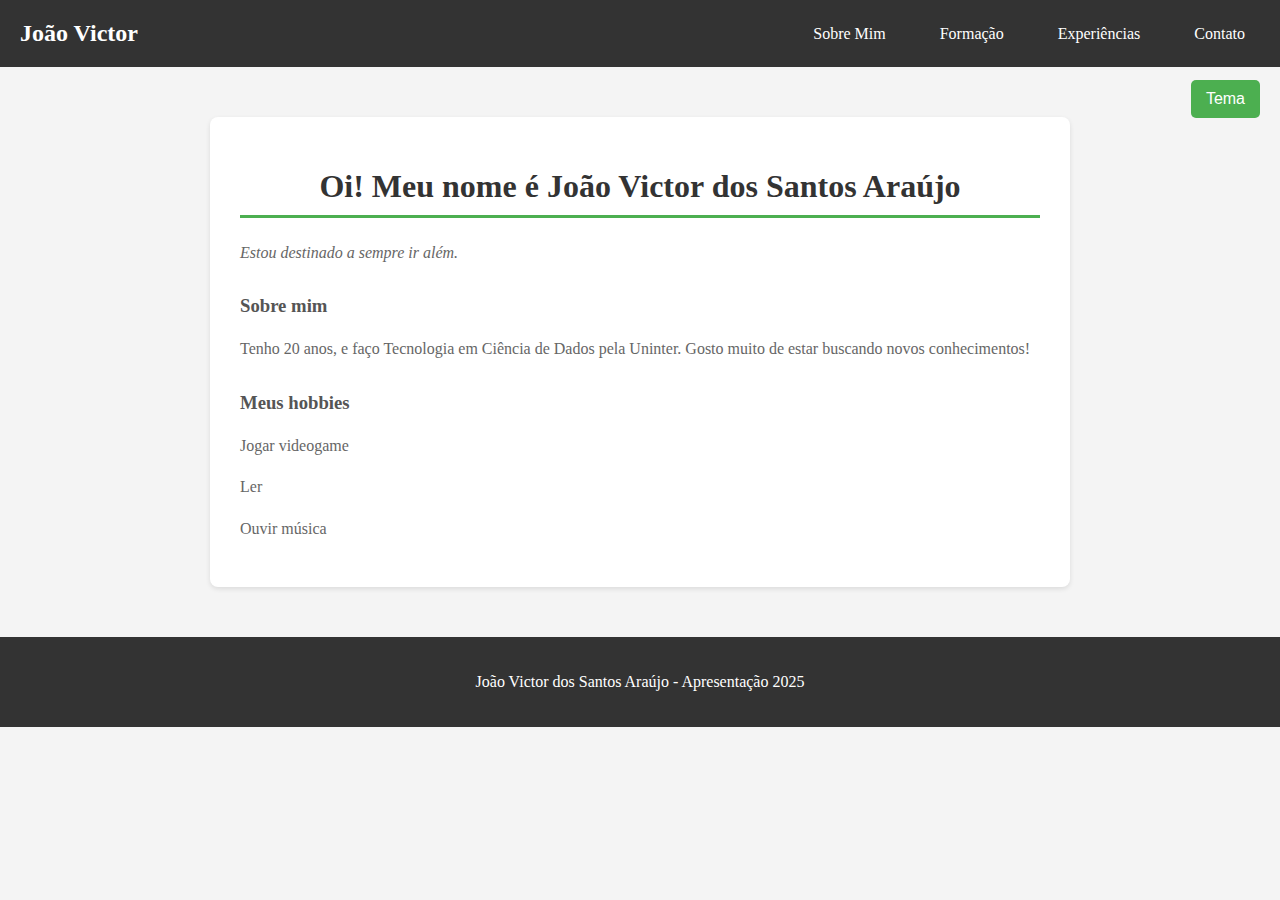
<file: index.html>
<!DOCTYPE html>
<html lang="pt-BR">
<head>
    <meta charset="UTF-8">
    <meta name="viewport" content="width=device-width, initial-scale=1.0">
    <title>Currículo - João Victor dos Santos Araújo</title>
    <link rel="stylesheet" href="css/estilo.css">
</head>
<body>

    <!-- Botão para mudar o tema-->
     <button id="botao-tema">Tema</button>

    <!-- Menu inicial-->
    <div class="menu">
        <h2>João Victor</h2>
        <nav>
            <a href="index.html">Sobre Mim</a>
            <a href="formacao.html">Formação</a>
            <a href="portfolio.html">Experiências</a>
            <a href="contato.html">Contato</a>
        </nav>
    </div>

    <!-- Conteúdo-->
    <div class="conteudo">
        <h1>Oi! Meu nome é João Victor dos Santos Araújo</h1>
        <p><em>Estou destinado a sempre ir além.</em></p>

        <h3>Sobre mim</h3>
        <p>Tenho 20 anos, e faço Tecnologia em Ciência de Dados pela Uninter. Gosto muito de estar buscando novos conhecimentos!</p>

        <h3>Meus hobbies</h3>
        <p>Jogar videogame</p>
        <p>Ler</p>
        <p>Ouvir música</p>
    </div>

    <!--Rodapé-->
    <div class="rodape">
        <p>João Victor dos Santos Araújo - Apresentação 2025</p>
    </div>

   <!--Javascript-->
      <script src="js/script.js"></script>

</body>
</html>
</file>
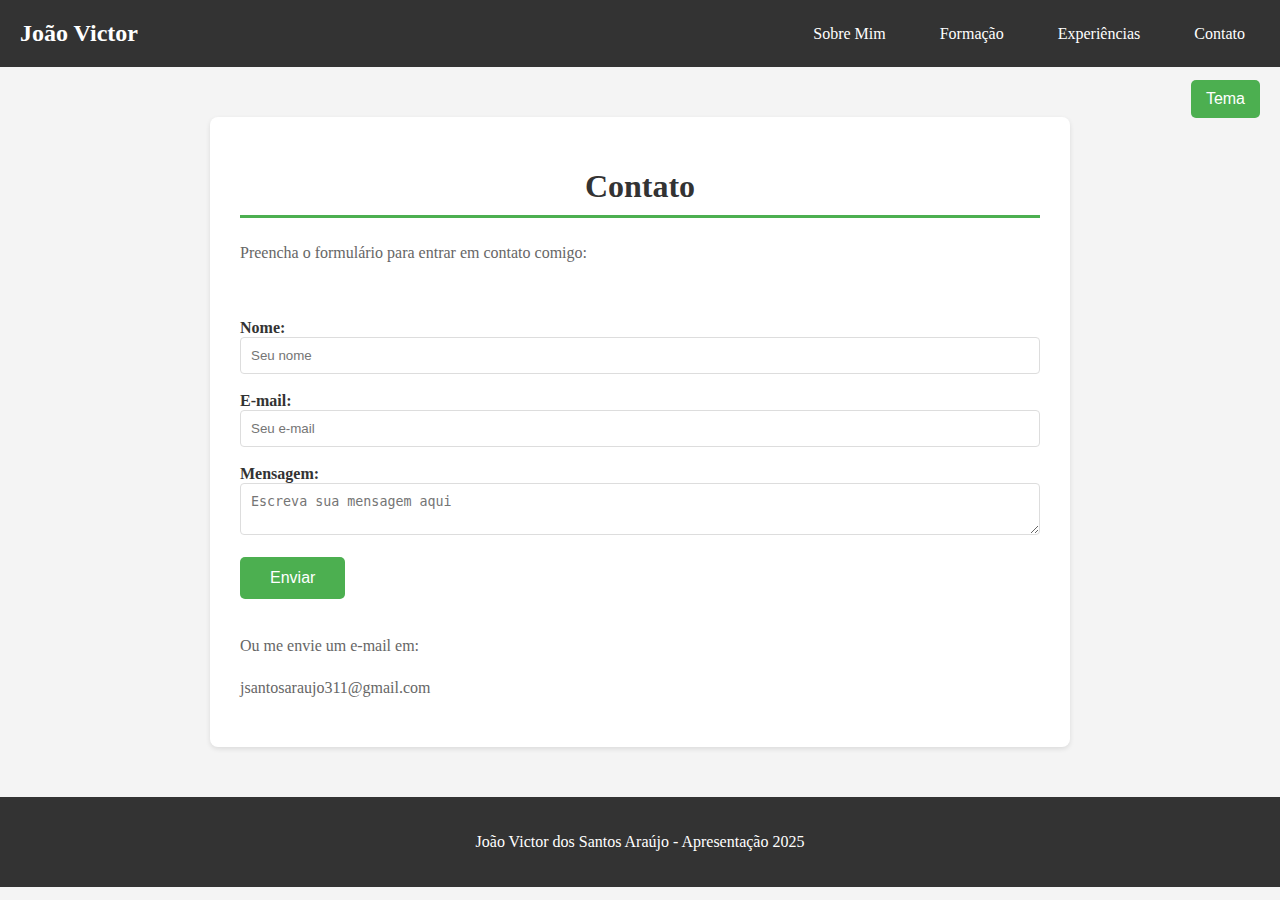
<file: contato.html>
<!DOCTYPE html>
<html lang = "pt-BR">
<head>
    <meta charset="UTF-8">
    <meta name="viewport" content="width=device-width, initial-scale=1.0">
    <title>Contato - João Victor dos Santos Araújo</title>
    <link rel="stylesheet" href="css/estilo.css">
</head>
<body>

    <!-- Botão para mudar o tema-->
    <button id="botao-tema">Tema</button>

    <!--Menu inicial-->
    <div class = "menu">
        <h2>João Victor</h2>
        <nav>
        <a href="index.html">Sobre Mim</a>
        <a href="formacao.html">Formação</a>
        <a href="portfolio.html">Experiências</a>
        <a href="contato.html">Contato</a>
        </nav>
     </div>

    <!--Conteúdo-->
     <div class = "conteudo">
        <h1>Contato</h1>
        <p>Preencha o formulário para entrar em contato comigo:</p>
        <br>

        <!--Campos para usuário digitar no formulário-->
        <form id="formulario">

        <label>Nome:</label><br>
        <input type="text" id="nome" placeholder="Seu nome"><br><br>

        <label>E-mail:</label><br>
        <input type="email" id="email" placeholder="Seu e-mail"><br><br>

        <label>Mensagem:</label><br>
        <textarea id="mensagem" placeholder="Escreva sua mensagem aqui"></textarea><br><br>

        <button type="submit">Enviar</button>
        </form>
        <br>

        <p>Ou me envie um e-mail em:</p>
        <p>jsantosaraujo311@gmail.com</p>

        </div>

    <!--Rodapé-->
        <div class = "rodape">
        <p>João Victor dos Santos Araújo - Apresentação 2025</p>
        </div>

    <!--Javascript-->
        <script src="js/script.js"></script>
        
        </body>
        </html>
</file>
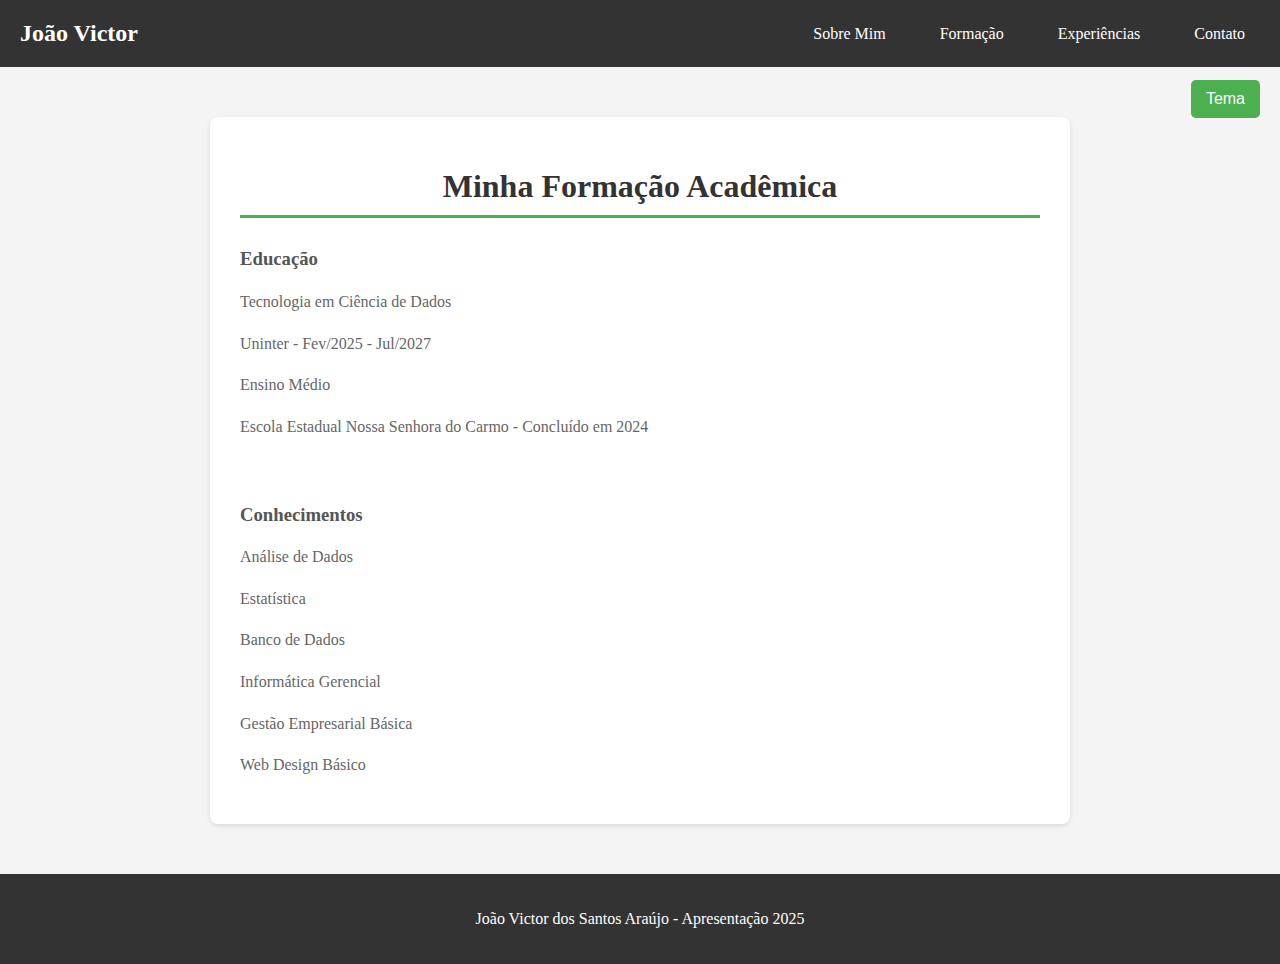
<file: formacao.html>
<!DOCTYPE html>
<html lang = "pt-BR">
<head>
    <meta charset="UTF-8">
    <meta name="viewport" content="width=device-width, initial-scale=1.0">
    <title>Formação - João Victor dos Santos Araújo</title>
    <link rel="stylesheet" href="css/estilo.css">
</head>
<body>

        <!-- Botão para mudar o tema-->
        <button id="botao-tema">Tema</button>

        <!--Menu inicial-->
        <div class = "menu">
        <h2>João Victor</h2>
        <nav>
        <a href="index.html">Sobre Mim</a>
        <a href="formacao.html">Formação</a>
        <a href="portfolio.html">Experiências</a>
        <a href="contato.html">Contato</a>
        </nav>
        </div>

        <!--Conteúdo-->
        <div class = "conteudo">
        <h1>Minha Formação Acadêmica</h1>

        <h3>Educação</h3>
        <p>Tecnologia em Ciência de Dados</p>
        <p>Uninter - Fev/2025 - Jul/2027</p>

        <p>Ensino Médio</p>
        <p>Escola Estadual Nossa Senhora do Carmo - Concluído em 2024</p>

        <br>

        <h3>Conhecimentos</h3>
        <p>Análise de Dados</p>
        <p>Estatística</p>
        <p>Banco de Dados</p>
        <p>Informática Gerencial</p>
        <p>Gestão Empresarial Básica</p>
        <p>Web Design Básico</p>

        </div>

    <!--Rodapé-->
        <div class = "rodape">
        <p>João Victor dos Santos Araújo - Apresentação 2025</p>
        </div>

    <!--Javascript-->
        <script src="js/script.js"></script>

        </body>
        </html>
</file>
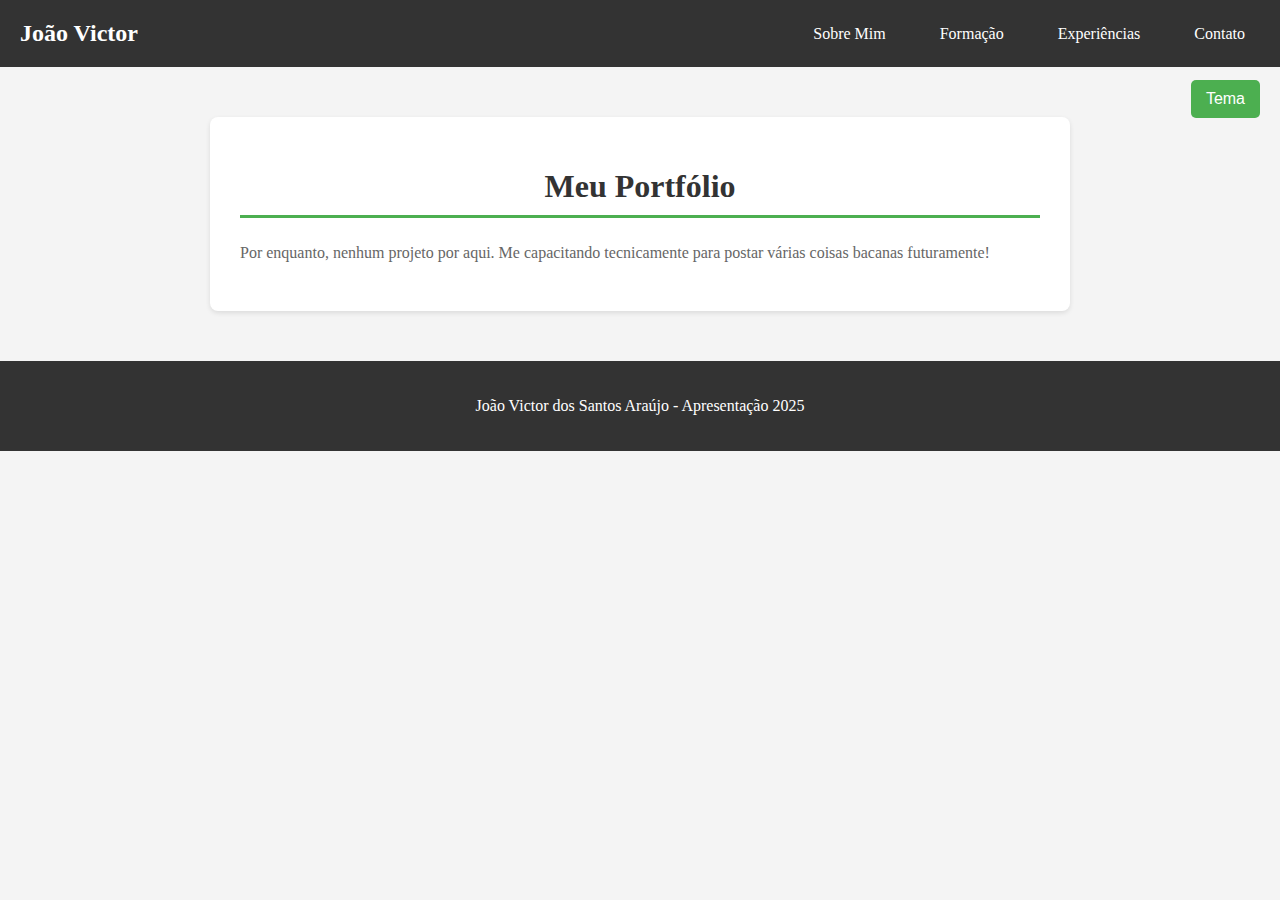
<file: portfolio.html>
<!DOCTYPE html>
<html lang = "pt-BR">
<head>
    <meta charset="UTF-8">
    <meta name="viewport" content="width=device-width, initial-scale=1.0">
    <title>Portfólio - João Victor dos Santos Araújo</title>
    <link rel="stylesheet" href="css/estilo.css">
</head>
<body>

    <!-- Botão para mudar o tema-->
    <button id="botao-tema">Tema</button>


    <!--Menu inicial-->
    <div class = "menu">
        <h2>João Victor</h2>
        <nav>
        <a href="index.html">Sobre Mim</a>
        <a href="formacao.html">Formação</a>
        <a href="portfolio.html">Experiências</a>
        <a href="contato.html">Contato</a>
        </nav>
     </div>

    <!--Conteúdo-->
     <div class = "conteudo">
        <h1>Meu Portfólio</h1>
        <p>Por enquanto, nenhum projeto por aqui. Me capacitando tecnicamente para postar várias coisas bacanas futuramente!</p>
    
        </div>

    <!--Rodapé-->
        <div class = "rodape">
        <p>João Victor dos Santos Araújo - Apresentação 2025</p>
        </div>

    <!--Javascript-->
        <script src="js/script.js"></script>

        </body>
        </html>
</file>
<file: css/estilo.css>
body{
    font-family: 'Times New Roman', Times, serif;
    margin: 0;
    padding: 0;
    background-color: #f4f4f4;
}

.menu{
    background-color: #333;
    color: white;
    padding: 20px;
}

.menu h2{
    margin: 0;
    display: inline-block;
}

.menu nav{
    float: right;
    margin-top: 5px;
}

.menu nav a{
    color: white;
    text-decoration: none;
    margin-left: 20px;
    padding: 8px 15px;
}

.menu nav a:hover{
    background-color: #555;
    border-radius: 5px;
}

/*Conteúdo principal da página*/
.conteudo{
    max-width: 800px;
    margin: 50px auto;
    padding: 30px;
    background-color: white;
    border-radius: 8px;
    box-shadow: 0 2px 5px rgba(0,0,0,0.1);
}

.conteudo h1{
    text-align: center;
    color: #333;
    border-bottom: 3px solid #4CAF50;
    padding-bottom: 10px;
}

.conteudo h3{
    color: #555;
    margin-top: 30px;
}

.conteudo p{
    line-height: 1.6;
    color: #666;
}

/*Formulário de contato*/
form{
    margin-top: 20px;
}

label {
    font-weight: bold;
    color: #333;
}

input, textarea{
    width: 100%;
    padding: 10px;
    border: 1px solid #ddd;
    border-radius: 4px;
    box-sizing: border-box;
}

button{
    background-color: #4CAF50;
    color: white;
    padding: 12px 30px;
    border: none;
    border-radius: 5px;
    cursor: pointer;
    font-size: 16px;
}

button:hover{
    background-color: #45a049;
}

/*Rodapé*/
.rodape{
    background-color: #333;
    color: white;
    text-align: center;
    padding: 20px;
    margin-top: 50px;
}

/*Links*/
a{
    color: #4CAF50;
}

a:hover{
    color: #45a049;
}

/* Adaptando menu para o tema escuro */
.menu h2,
.menu nav a {
    transition: color 0.3s;
}

/* Adaptando os títulos para o tema escuro */
.conteudo h1,
.conteudo h3,
.conteudo h2 {
    transition: color 0.3s;
}

/*Ajustando botão do tema*/
#botao-tema {
    position: fixed;
    top: 80px;
    right: 20px;
    padding: 10px 15px;
    background-color: #4CAF50;
    color: white;
    border: none;
    border-radius: 5px;
    cursor: pointer;
    z-index: 999;
}

/* Adaptação para celulares */
@media screen and (max-width: 768px) {

    /*Menu*/
    .menu{
        padding: 15px;
    }

    .menu h2{
        font-size: 18px;
        display: block;
        margin-bottom: 10px;
    }

    .menu nav{
        float: none;
        display: block;
    }

    .menu nav a{
        display: block;
        margin: 5px 0;
        padding: 10px;
        background-color: #444;
        text-align: center;
        float: none;
    }

    /*Conteúdo*/
    .conteudo{
        margin: 20px 10px;
        padding: 20px;
    }

    .conteudo h1{
        font-size: 24px;
    }

    .conteudo h3{
        font-size: 18px;
    }

    /*Botão de tema*/
    #botao-tema {
        position: relative;
        top: 0;
        right: 0;
        display: block;
        width: 90%;
        margin: 10px auto;
        padding: 10px;
        font-size: 14px;
    }

    /*Formulário*/
    input, textarea{
        font-size: 16px;
    }

    button{
        width: 100%;
    }
}
</file>
